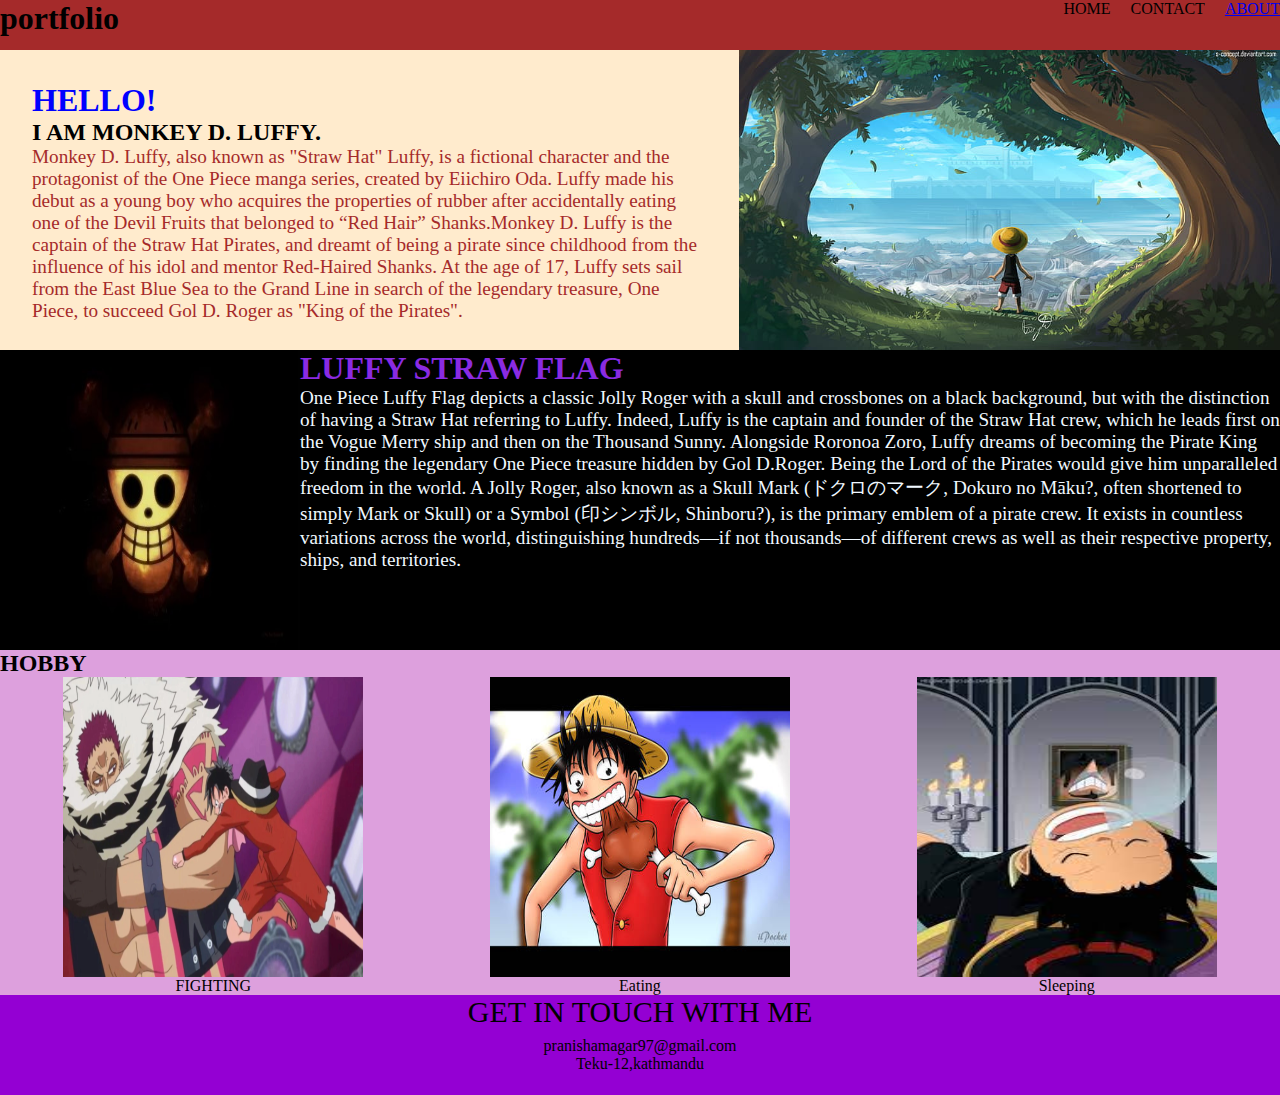
<file: pranisha/index.html>
<!DOCTYPE html>
<html lang="en">

<head>
    <meta charset="UTF-8">
    <meta http-equiv="X-UA-Compatible" content="IE=edge">
    <meta name="viewport" content="width=device-width, initial-scale=1.0">
    <title>Document</title>
    <link rel="stylesheet" href="index.css">
</head>

<body>
    <div class="nav-bar">
        <h1>portfolio</h1>
        <nav>
            <ul class="navigation">
                <li>HOME</li>
                <li>CONTACT</li>
                <li><a href="about.html">ABOUT</a></li>
            </ul>
        </nav>
    </div>
    <div class="information">
        <div class="info">
            <h2>HELLO!</h2>
            <h3>I AM MONKEY D. LUFFY.</h3>
            <p>
                Monkey D. Luffy, also known as "Straw Hat" Luffy, is a fictional character and the protagonist of the
                One Piece manga series, created by Eiichiro Oda. Luffy made his debut as a young boy who acquires the
                properties of rubber after accidentally eating one of the Devil Fruits that belonged to “Red Hair”
                Shanks.Monkey D. Luffy is the captain of the Straw Hat Pirates, and dreamt of being a pirate since
                childhood from the influence of his idol and mentor Red-Haired Shanks. At the age of 17, Luffy sets sail
                from the East Blue Sea to the Grand Line in search of the legendary treasure, One Piece, to succeed Gol
                D. Roger as "King of the Pirates".
            </p>
        </div>
        <img src="./one piece.jpg" class="one-image">
    </div>
    <div class="flex">

        <img src="./straw hat flag.jpg" width="300" height="300">
        <div >

            <h4>LUFFY STRAW FLAG</h4>
            <p>One Piece Luffy Flag depicts a classic Jolly Roger with a skull and crossbones on a black background, but
                with the distinction of having a Straw Hat referring to Luffy. Indeed, Luffy is the captain and founder
                of the Straw Hat crew, which he leads first on the Vogue Merry ship and then on the Thousand Sunny.
                Alongside Roronoa Zoro, Luffy dreams of becoming the Pirate King by finding the legendary One Piece
                treasure hidden by Gol D.Roger. Being the Lord of the Pirates would give him unparalleled freedom in the
                world. A Jolly Roger, also known as a Skull Mark (ドクロのマーク, Dokuro no Māku?, often shortened to simply
                Mark or Skull) or a Symbol (印シンボル, Shinboru?), is the primary emblem of a pirate crew. It exists in
                countless variations across the world, distinguishing hundreds—if not thousands—of different crews as
                well as their respective property, ships, and territories.

            </p>
        </div>
        </div>
    <div class="hobby">
        <h3>HOBBY</h3>
        <div class="hob">


            <div class="fight-text">
                <img src="fight.jpg" class="fight">
                <span>FIGHTING</span>
            </div>
            <div class="fight-text">
                <img src="luffy meat.jpg" class="fight">
                <span>Eating</span>
            </div>

            <div class="fight-text">
                <img src="sleep.jpg" class="fight">
                <span>Sleeping</span>
            </div>

        </div>
    </div>
    <footer>
            GET IN TOUCH WITH ME
            <ul class="footer-dis">
                <li>pranishamagar97@gmail.com</li>
                <li>Teku-12,kathmandu</li>
            </ul>
    </footer>
</body>

</html>
</file>
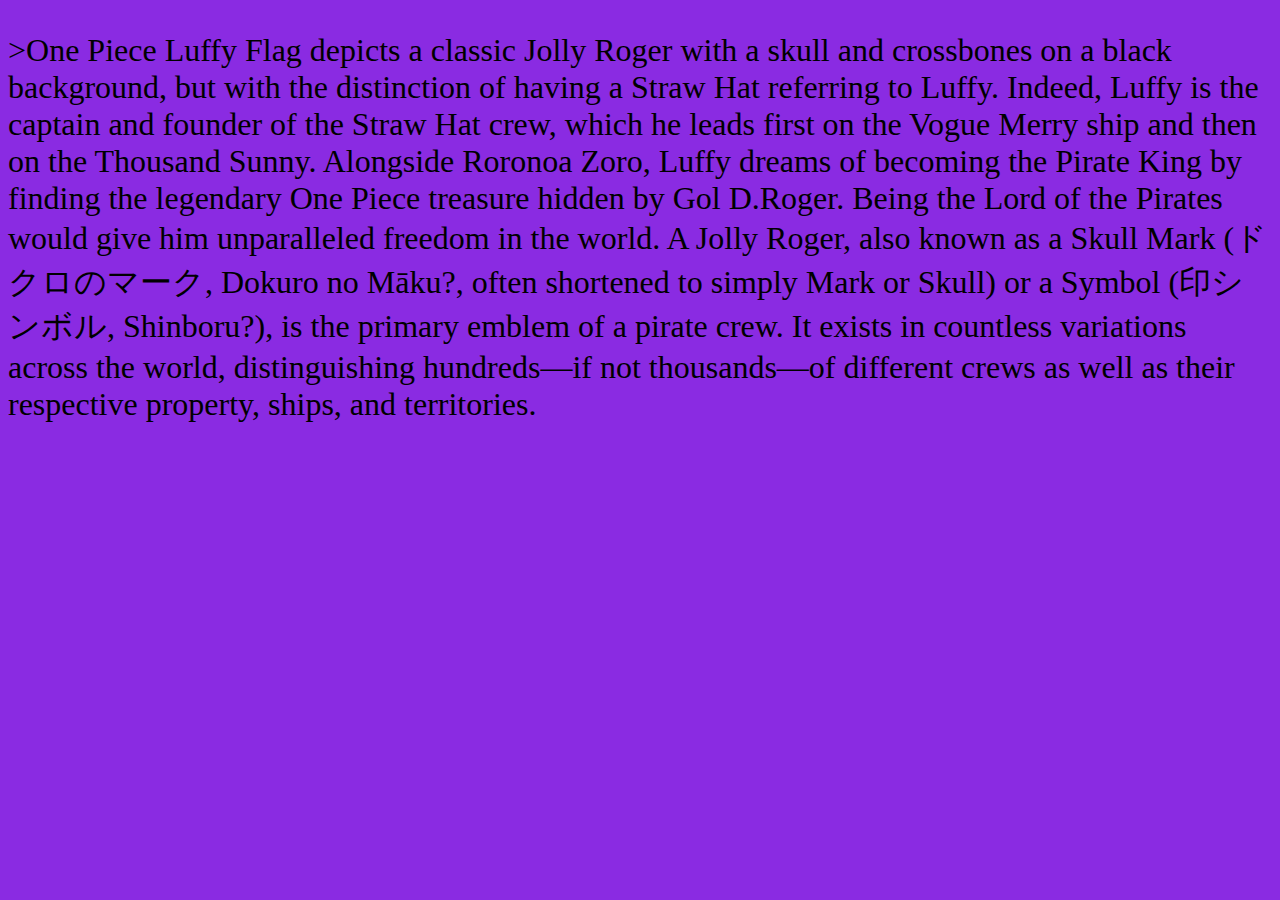
<file: pranisha/about.html>
<!DOCTYPE html>
<html lang="en">
<head>
    <meta charset="UTF-8">
    <meta http-equiv="X-UA-Compatible" content="IE=edge">
    <meta name="viewport" content="width=device-width, initial-scale=1.0">
    <title>Document</title>
    <style>
        body{
            background-color: blueviolet;
            font-size: xx-large;
            color: black;
            justify-content: space-between;
        }
    </style>
</head>
<body>
    <p>>One Piece Luffy Flag depicts a classic Jolly Roger with a skull and crossbones on a black background, but
        with the distinction of having a Straw Hat referring to Luffy. Indeed, Luffy is the captain and founder
        of the Straw Hat crew, which he leads first on the Vogue Merry ship and then on the Thousand Sunny.
        Alongside Roronoa Zoro, Luffy dreams of becoming the Pirate King by finding the legendary One Piece
        treasure hidden by Gol D.Roger. Being the Lord of the Pirates would give him unparalleled freedom in the
        world. A Jolly Roger, also known as a Skull Mark (ドクロのマーク, Dokuro no Māku?, often shortened to simply
        Mark or Skull) or a Symbol (印シンボル, Shinboru?), is the primary emblem of a pirate crew. It exists in
        countless variations across the world, distinguishing hundreds—if not thousands—of different crews as
        well as their respective property, ships, and territories.</p>
</body>
</html>
</file>
<file: pranisha/index.css>
*
{
    margin: 0;
    padding: 0;
}


.nav-bar{
    background-color: brown;
    height: 50px;
    display: flex;
    justify-content: space-between;
    
}

    .navigation{
        display: flex;
        list-style: none;
        gap: 20px;
        
    }
    
.information{
    background-color:blanchedalmond;
    height: 300px;
    color: brown;
    font-size: larger;
    display: flex;
    justify-content: space-between;
    }

.info{
    padding: 2rem;
}

    h2{
        font-size: xx-large;
        color: blue;
    }
    h3{
        font-size: x-large;
        color: black;
    }
    
.flex{
    background-color:rgb(0, 0, 0);
    height: 300px;
    color: aliceblue;
    display:flex;
    justify-content: space-between;  
    font-size: larger; 
}
h4{
    color: blueviolet;
    font-size: xx-large;
}
.one-image{.
    /* width: 70%;
    height: 80%; */
}
.hobby{
    background-color:plum;
}
.hob{
 display: flex;
 justify-content: space-around;
 border-radius: 50px;
}
.fight{
    display: block;
    height: 300px;
    width: 300px;
}
.fight-text{
    text-align: center;
}
/* .hilo{
    texrt ali
} */
footer{
    background-color:darkviolet;
    color:black;
    height: 100px;
    font-size: 30px;
    text-align: center;
}
.footer-dis{
    list-style: none;
    font-size: 1rem;
    padding: 0.5rem 1rem;
    /* display: flex; */
}
</file>
